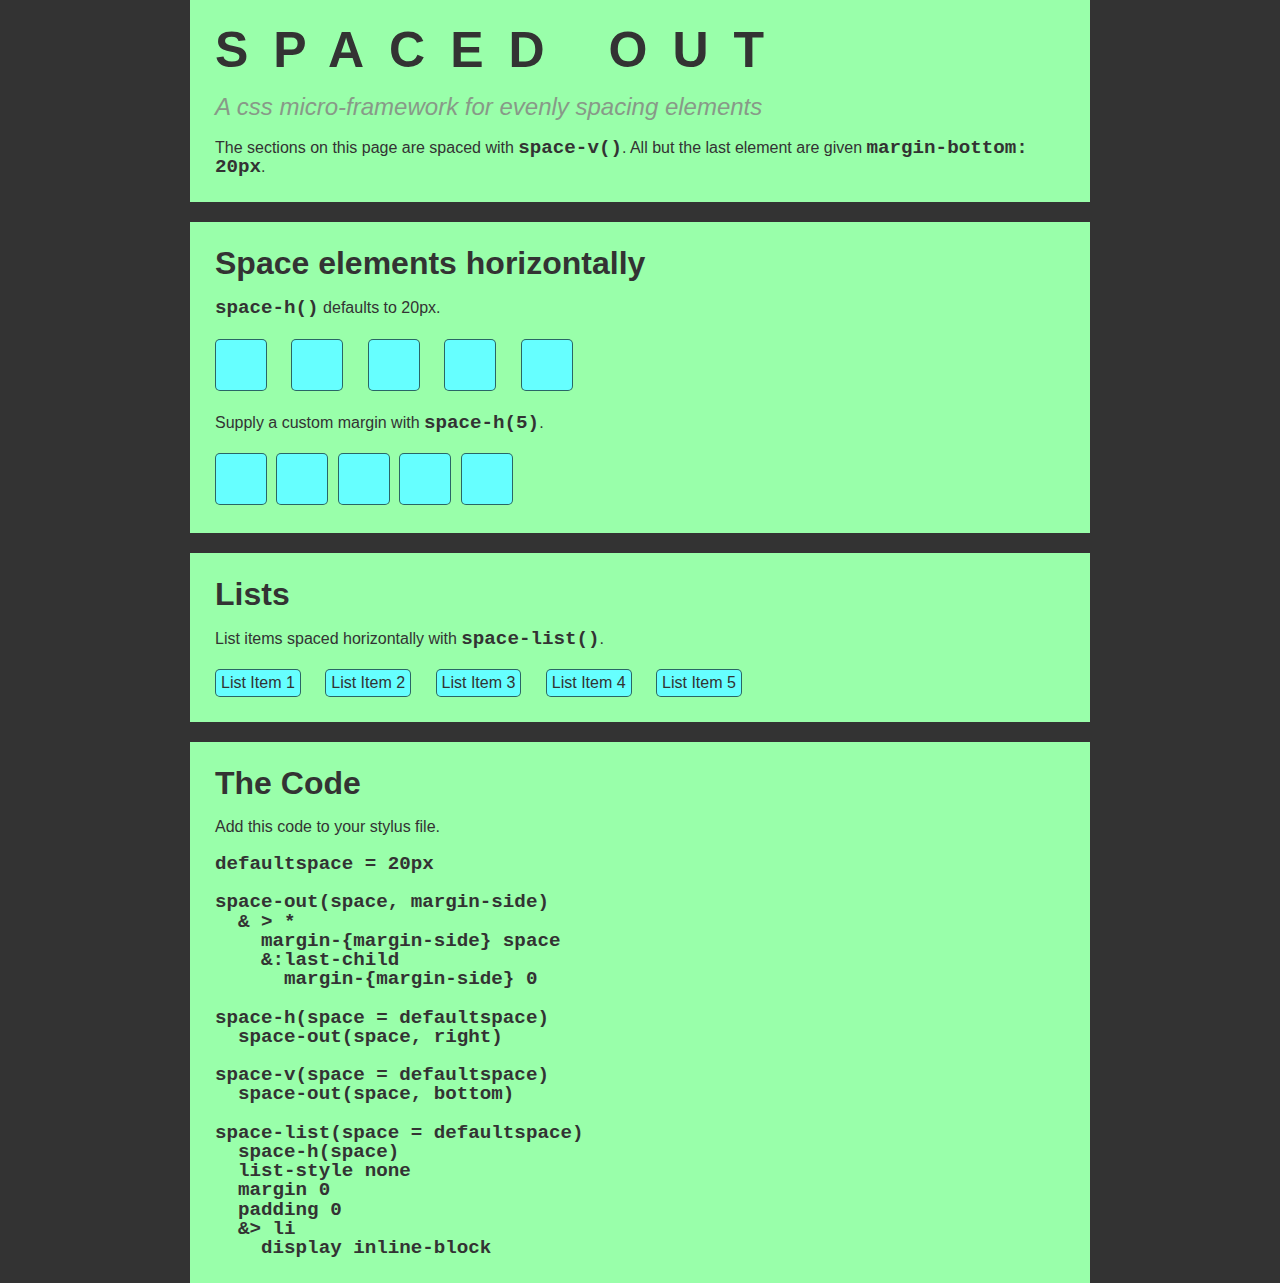
<file: index.html>
<!DOCTYPE html>
<html lang="en">
<head>
	<meta charset="utf-8" />
	<title>S P A C E D   O U T</title>
	<link rel="stylesheet" type="text/css" href="reset.css" />
	<link rel="stylesheet" href="http://yandex.st/highlightjs/6.2/styles/solarized_dark.min.css">
	<link rel="stylesheet" type="text/css" href="spacedout-test.css" />
	<link rel="stylesheet" type="text/css" href="main.css" />
	<!--[if IE]>
		<script src="http://html5shiv.googlecode.com/svn/trunk/html5.js"></script>
	<![endif]-->
</head>
<body>
 
	<div id="content" class="space-v">
		<section class="space-v">
			<h1 class="megaspace">Spaced Out</h1>
			<div class="subtitle">A css micro-framework for evenly spacing elements</div>
			<p>The sections on this page are spaced with <code>space-v()</code>. All but the last element are given <code>margin-bottom: 20px</code>.</p>
		</section>

		<section class="space-v">
			<h2>Space elements horizontally</h2>
			<div class="space-v">
				<section class="space-v">
					<p><code>space-h()</code> defaults to 20px.</p>
					<div class="space-h">
						<div class="box"></div>
						<div class="box"></div>
						<div class="box"></div>
						<div class="box"></div>
						<div class="box"></div>
					</div>
				</section>
				<section class="space-v">
					<p>Supply a custom margin with <code>space-h(5)</code>.</p>
					<div class="space-h5">
						<div class="box"></div>
						<div class="box"></div>
						<div class="box"></div>
						<div class="box"></div>
						<div class="box"></div>
					</div>
				</section>
			</div>
		</section>

		<section class="space-v">
		<h2>Lists</h2>
		<div class="space-v">
			<p>List items spaced horizontally with <code>space-list()</code>.</p>
			<ul id="list" class="space-list">
				<li>List Item 1</li>
				<li>List Item 2</li>
				<li>List Item 3</li>
				<li>List Item 4</li>
				<li>List Item 5</li>
			</ul>
		</div>
		</section>

		<section class="space-v">
			<h2>The Code</h2>
			<p>Add this code to your stylus file.</p>
			<pre><code class="javascript">defaultspace = 20px

space-out(space, margin-side)
  & > *
    margin-{margin-side} space
    &:last-child
      margin-{margin-side} 0

space-h(space = defaultspace)
  space-out(space, right)

space-v(space = defaultspace)
  space-out(space, bottom)

space-list(space = defaultspace)
  space-h(space)
  list-style none
  margin 0
  padding 0
  &> li
    display inline-block</code></pre>
		</section>
	</div>

	<script src="http://yandex.st/highlightjs/6.2/highlight.min.js"></script>
	<script>hljs.initHighlightingOnLoad();</script>

</body>
</html>
</file>
<file: spacedout-test.css>
/*********************************************
  S P A C E D   O U T
  A css micro-framework for evenly spacing elements
 *********************************************/
/*********************************************
 * TEST
 *********************************************/
.space-h > * {
  margin-right: 20px;
}
.space-h > *:last-child {
  margin-right: 0;
}
.space-h5 > * {
  margin-right: 5px;
}
.space-h5 > *:last-child {
  margin-right: 0;
}
.space-v > * {
  margin-bottom: 20px;
}
.space-v > *:last-child {
  margin-bottom: 0;
}
.space-v5 > * {
  margin-bottom: 5px;
}
.space-v5 > *:last-child {
  margin-bottom: 0;
}
.space-list {
  list-style: none;
  margin: 0;
  padding: 0;
}
.space-list > * {
  margin-right: 20px;
}
.space-list > *:last-child {
  margin-right: 0;
}
.space-list> li {
  display: inline-block;
}
</file>
<file: main.css>
body {
  color: #333;
  background-color: #333;
  font-family: Arial;
  font-size: 16px;
}
h1 {
  font-weight: bold;
  font-size: 50px;
}
h2 {
  font-weight: bold;
  font-size: 32px;
}
code {
  font-family: Monospace;
  font-weight: bold;
  font-size: 120%;
}
#content {
  width: 900px;
  margin: 0 auto;
}
#content> section {
  background-color: #9fa;
  padding: 25px;
}
#list li {
  background-color: #6ff;
  border: solid 1px rgba(0,0,0,0.60);
  padding: 5px;
  border-radius: 5px;
}
.megaspace {
  letter-spacing: 25px;
  text-transform: uppercase;
}
.subtitle {
  color: #898;
  font-style: italic;
  font-size: 24px;
}
.box {
  display: inline-block;
  width: 50px;
  height: 50px;
  background-color: #6ff;
  border-radius: 5px;
  border: solid 1px rgba(0,0,0,0.60);
}
</file>
